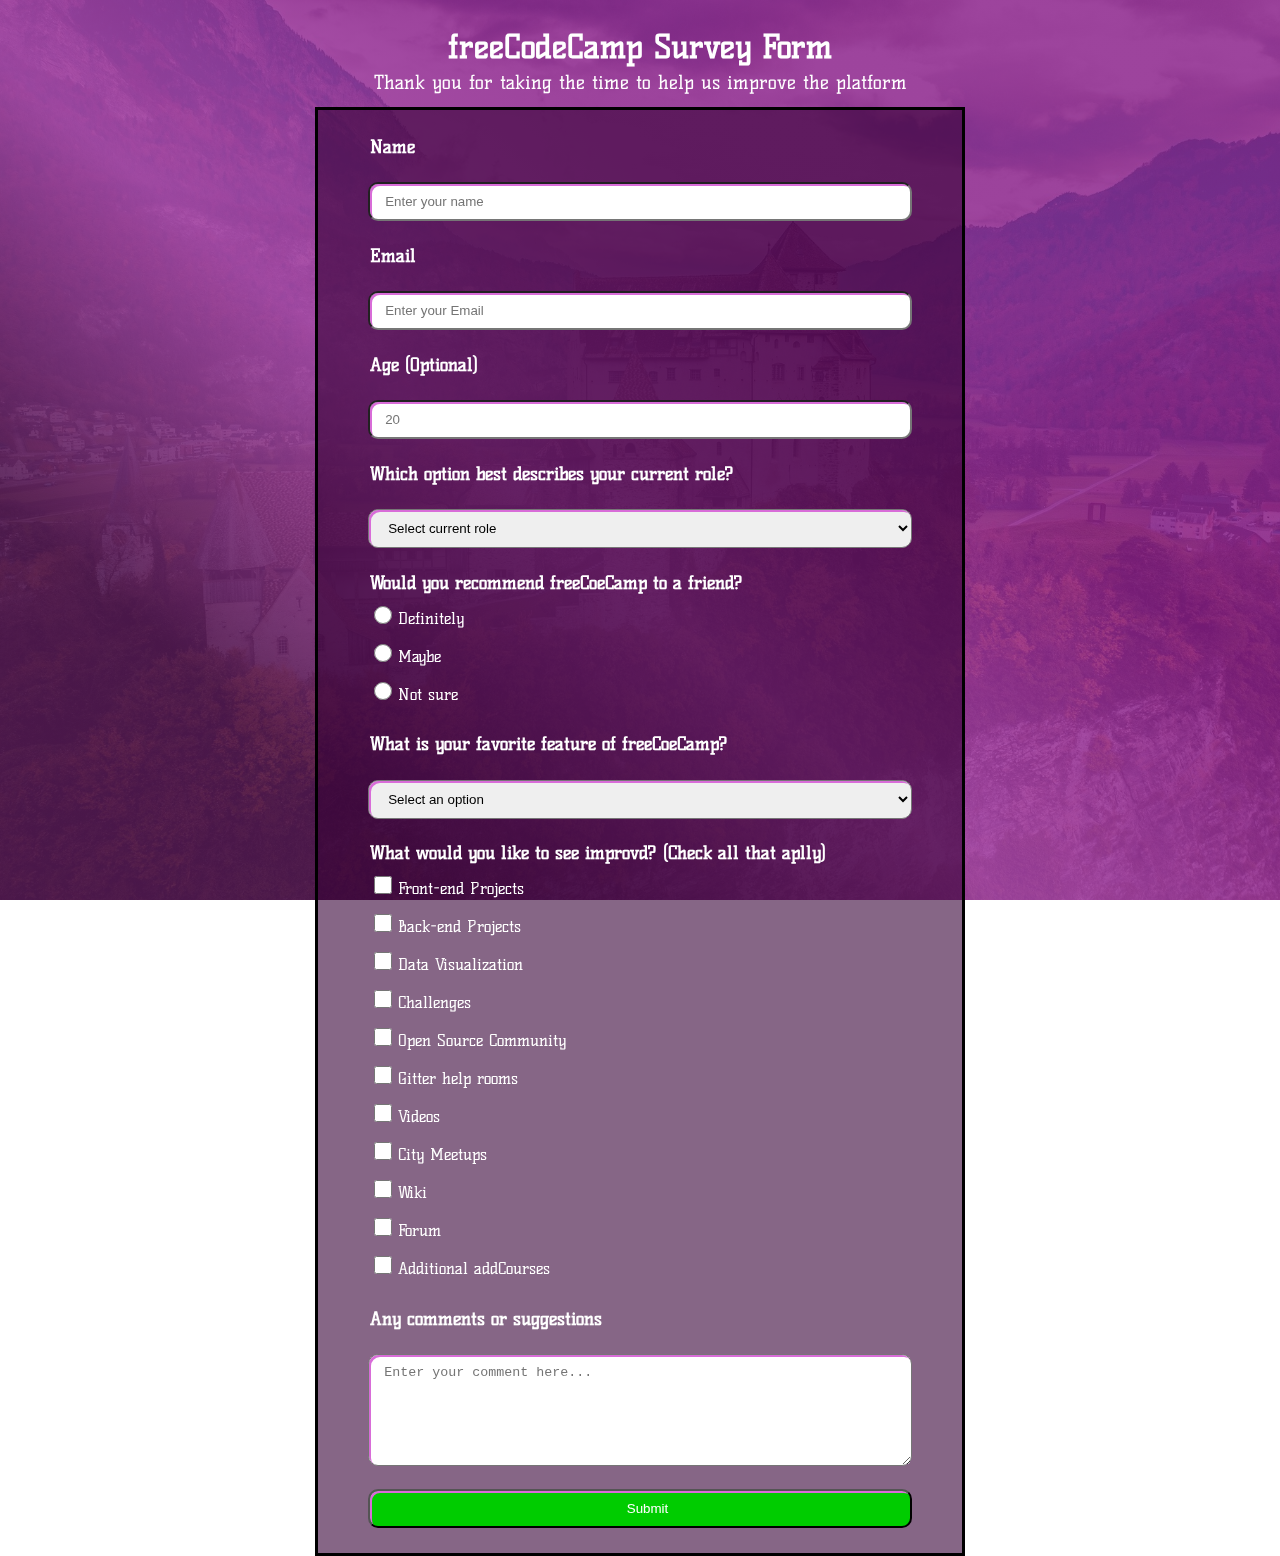
<file: project2/index.html>
<!DOCTYPE html>
<html lang="en">
  <head>
    <meta charset="UTF-8" />
    <meta name="viewport" content="width=device-width, initial-scale=1.0" />
    <title>Project 2 - Servey Form</title>
    <link
      href="https://fonts.googleapis.com/css2?family=Kelly+Slab&display=swap"
      rel="stylesheet"
    />
    <link rel="stylesheet" href="style.css" />
  </head>
  <body>
    <main id="main">
      <header>
        <h1 id="title">freeCodeCamp Survey Form</h1>
        <p id="description">
          Thank you for taking the time to help us improve the platform
        </p>
      </header>
      <section id="form">
        <!--Forma-->
        <form action="survey" id="survey-form">
          <label for="name" id="name-label">Name</label>
          <br />
          <input
            type="text"
            name="username"
            id="name"
            class="input-form"
            placeholder="Enter your name"
            required
          />
          <br />
          <label for="email" id="email-label">Email</label>
          <br />
          <input
            type="email"
            name="email"
            id="email"
            class="input-form"
            placeholder="Enter your Email"
            required
          />
          <br />
          <label for="age" id="number-label">Age (Optional)</label>
          <br />
          <input
            type="number"
            name="age"
            id="number"
            class="input-form"
            placeholder="20"
            min="18"
            max="99"
          />
          <br />
          <label id="option"
            >Which option best describes your current role?</label
          >
          <br />
          <select id="dropdown" class="input-form">
            <option value="" disabled selected value>
              Select current role
            </option>
            <option value="student">Student</option>
            <option value="job">Full time job</option>
            <option value="learner">Full time learner</option>
            <option value="say">Prefer not to say</option>
            <option value="other">Other</option>
          </select>
          <br />
          <label id="radioBtn"
            >Would you recommend freeCoeCamp to a friend?</label
          >
          <input
            type="radio"
            name="recommend"
            id="definitely"
            value="def"
          />Definitely
          <br />
          <input type="radio" name="recommend" id="maybe" value="may" />Maybe
          <br />
          <input
            type="radio"
            name="recommend"
            id="notSure"
            value="notSure"
          />Not sure <br /><br />
          <label>What is your favorite feature of freeCoeCamp?</label>
          <br />
          <select id="dropdown" class="input-form">
            <option value="" disabled selected value>Select an option</option>
            <option value="challenge">Challenges</option>
            <option value="project">Projects</option>
            <option value="community">Community</option>
            <option value="openSource">Open Source</option>
          </select>
          <br />
          <label for="checkbox"
            >What would you like to see improvd? (Check all that aplly)</label
          >
          <input
            type="checkbox"
            name="improve"
            id="frontend"
            value="frontend"
          />Front-end Projects
          <br />
          <input
            type="checkbox"
            name="improve"
            id="backend"
            value="backend"
          />Back-end Projects
          <br />
          <input type="checkbox" name="improve" id="data" value="data" />Data
          Visualization
          <br />
          <input
            type="checkbox"
            name="improve"
            id="challenge"
            value="challenge"
          />Challenges
          <br />
          <input
            type="checkbox"
            name="improve"
            id="openSource"
            value="openSource"
          />Open Source Community
          <br />
          <input
            type="checkbox"
            name="improve"
            id="gitter"
            value="gitter"
          />Gitter help rooms
          <br />
          <input
            type="checkbox"
            name="improve"
            id="videos"
            value="videos"
          />Videos
          <br />
          <input type="checkbox" name="improve" id="city" value="city" />City
          Meetups
          <br />
          <input type="checkbox" name="improve" id="wiki" value="wiki" />Wiki
          <br />
          <input type="checkbox" name="improve" id="forum" value="forum" />Forum
          <br />
          <input
            type="checkbox"
            name="improve"
            id="addCourses"
            value="addCourses"
          />Additional addCourses <br /><br />
          <label id="text-area">Any comments or suggestions</label>
          <br />
          <textarea
            name="comments"
            id="comments"
            class="input-form"
            cols="50"
            rows="6"
            placeholder="Enter your comment here..."
          ></textarea>
          <br />
          <input type="submit" value="Submit" class="input-form" id="submit" />
        </form>
      </section>
    </main>
  </body>
  <script src="https://cdn.freecodecamp.org/testable-projects-fcc/v1/bundle.js"></script>
</html>
</file>
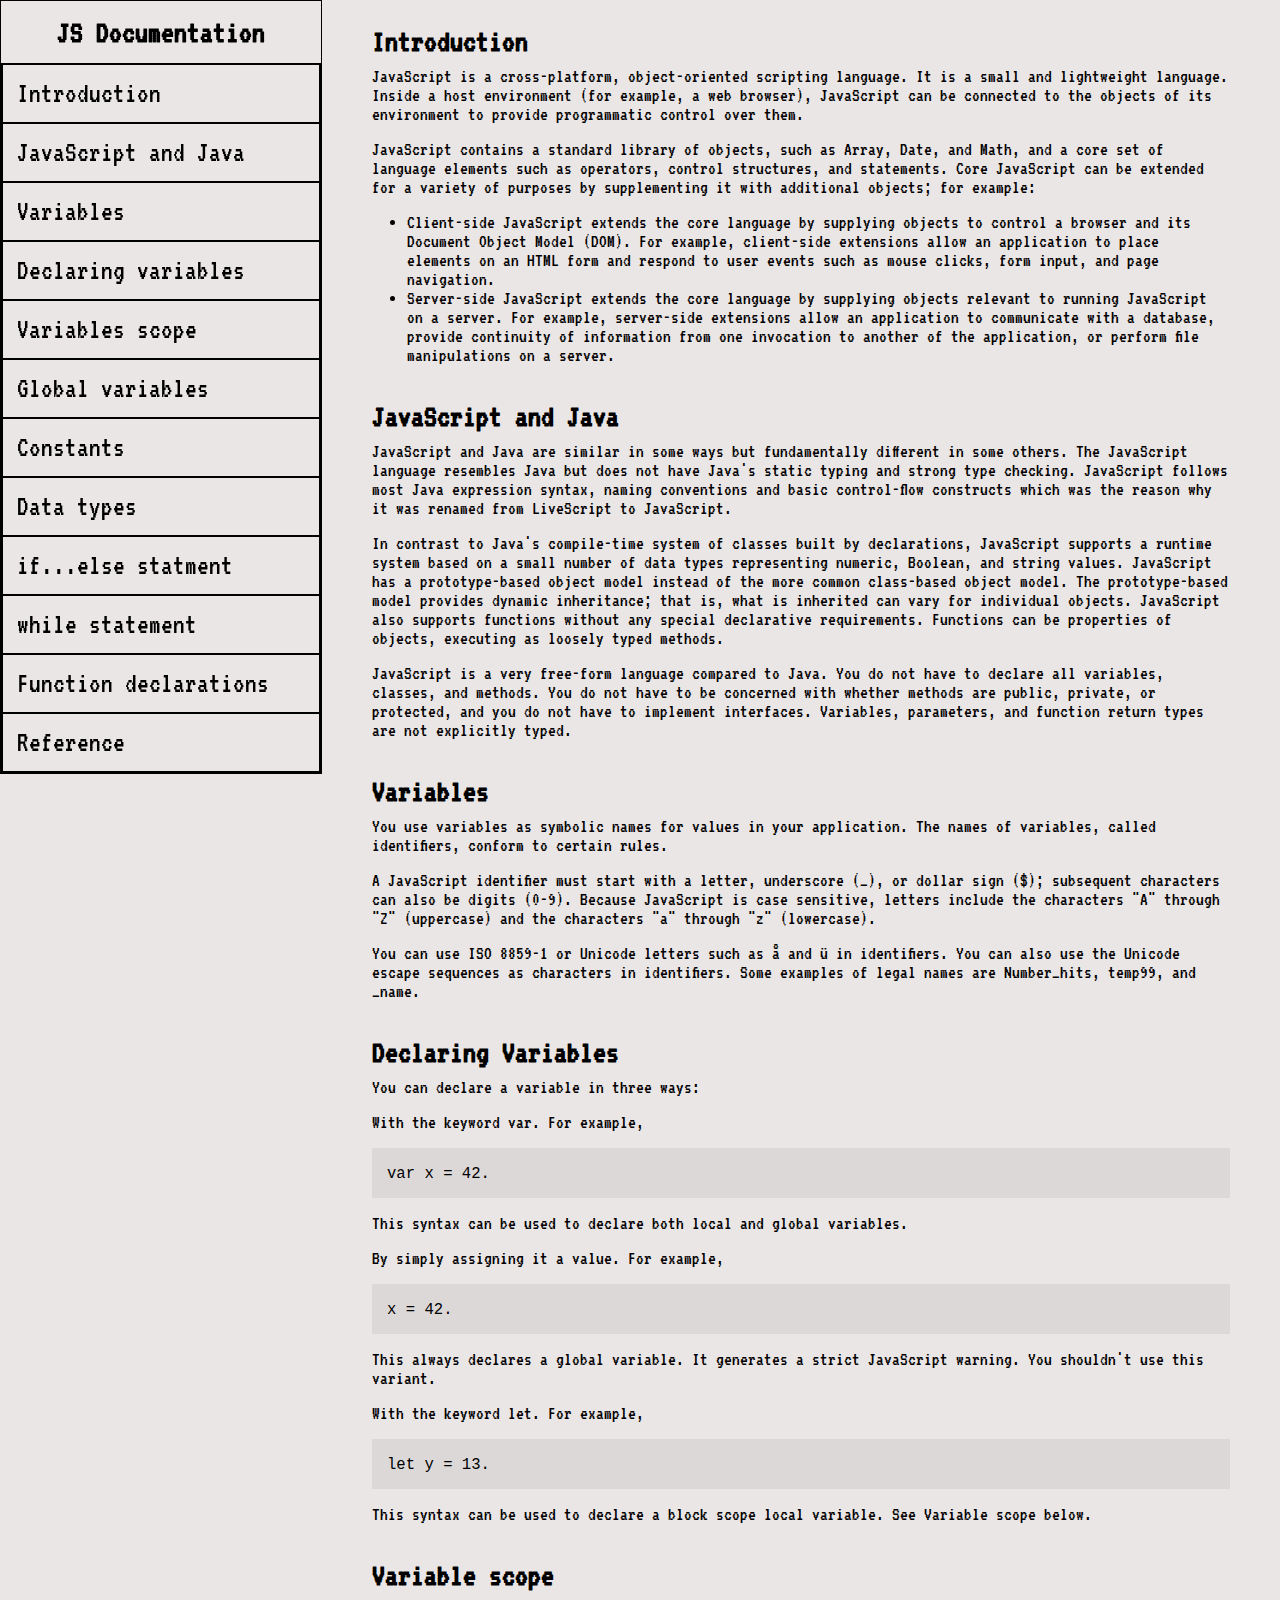
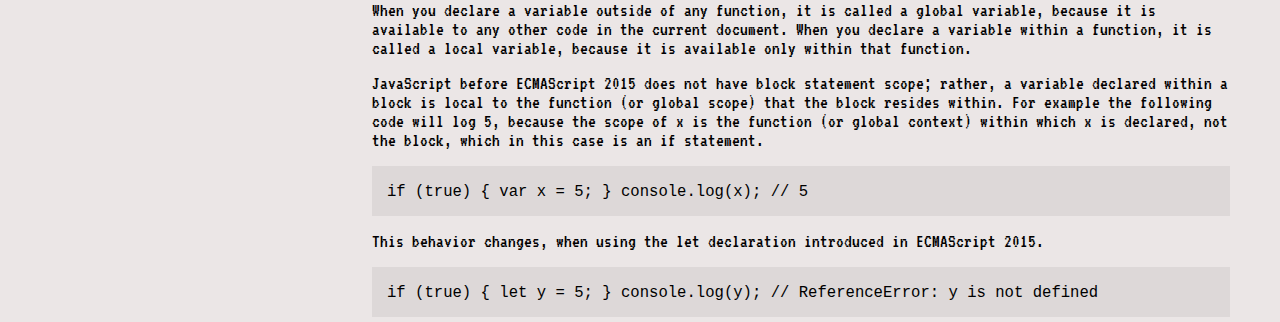
<file: project4/index.html>
<!DOCTYPE html>
<html lang="en">
  <head>
    <meta charset="UTF-8" />
    <meta name="viewport" content="width=device-width, initial-scale=1.0" />
    <title>Project4 - Documentation Page</title>
    <link
      href="https://fonts.googleapis.com/css2?family=VT323&display=swap"
      rel="stylesheet"
    />
    <link rel="stylesheet" href="style.css" />
  </head>
  <body>
    <nav id="navbar">
      <h1 id="navbar-header">JS Documentation</h1>
      <ul id="nav-list">
        <li class="nav-item">
          <a class="nav-link" href="#introduction">Introduction</a>
        </li>
        <li class="nav-item">
          <a class="nav-link" href="#javascript_and_java"
            >JavaScript and Java</a
          >
        </li>
        <li class="nav-item">
          <a class="nav-link" href="#variables">Variables</a>
        </li>
        <li class="nav-item">
          <a class="nav-link" href="#declaring_variables"
            >Declaring variables</a
          >
        </li>
        <li class="nav-item">
          <a class="nav-link" href="#variables_scope">Variables scope</a>
        </li>
        <li class="nav-item">
          <a class="nav-link" href="#">Global variables</a>
        </li>
        <li class="nav-item">
          <a class="nav-link" href="#">Constants</a>
        </li>
        <li class="nav-item">
          <a class="nav-link" href="#">Data types</a>
        </li>
        <li class="nav-item">
          <a class="nav-link" href="#">if...else statment</a>
        </li>
        <li class="nav-item">
          <a class="nav-link" href="#">while statement</a>
        </li>
        <li class="nav-item">
          <a class="nav-link" href="#">Function declarations</a>
        </li>
        <li class="nav-item">
          <a class="nav-link" href="#">Reference</a>
        </li>
      </ul>
    </nav>
    <main id="main-doc">
      <section class="main-section">
        <header id="Introduction">
          <h1 class="main-header">Introduction</h1>
        </header>
        <p>
          JavaScript is a cross-platform, object-oriented scripting language. It
          is a small and lightweight language. Inside a host environment (for
          example, a web browser), JavaScript can be connected to the objects of
          its environment to provide programmatic control over them.
        </p>
        <br />
        <p>
          JavaScript contains a standard library of objects, such as Array,
          Date, and Math, and a core set of language elements such as operators,
          control structures, and statements. Core JavaScript can be extended
          for a variety of purposes by supplementing it with additional objects;
          for example:
        </p>
        <br />
        <ul>
          <li>
            Client-side JavaScript extends the core language by supplying
            objects to control a browser and its Document Object Model (DOM).
            For example, client-side extensions allow an application to place
            elements on an HTML form and respond to user events such as mouse
            clicks, form input, and page navigation.
          </li>
          <li>
            Server-side JavaScript extends the core language by supplying
            objects relevant to running JavaScript on a server. For example,
            server-side extensions allow an application to communicate with a
            database, provide continuity of information from one invocation to
            another of the application, or perform file manipulations on a
            server.
          </li>
        </ul>
      </section>
      <section class="main-section">
        <header id="javascript_and_java">
          <h1 class="main-header">JavaScript and Java</h1>
        </header>
        <p>
          JavaScript and Java are similar in some ways but fundamentally
          different in some others. The JavaScript language resembles Java but
          does not have Java's static typing and strong type checking.
          JavaScript follows most Java expression syntax, naming conventions and
          basic control-flow constructs which was the reason why it was renamed
          from LiveScript to JavaScript.
        </p>
        <br />
        <p>
          In contrast to Java's compile-time system of classes built by
          declarations, JavaScript supports a runtime system based on a small
          number of data types representing numeric, Boolean, and string values.
          JavaScript has a prototype-based object model instead of the more
          common class-based object model. The prototype-based model provides
          dynamic inheritance; that is, what is inherited can vary for
          individual objects. JavaScript also supports functions without any
          special declarative requirements. Functions can be properties of
          objects, executing as loosely typed methods.
        </p>
        <br />
        <p>
          JavaScript is a very free-form language compared to Java. You do not
          have to declare all variables, classes, and methods. You do not have
          to be concerned with whether methods are public, private, or
          protected, and you do not have to implement interfaces. Variables,
          parameters, and function return types are not explicitly typed.
        </p>
      </section>
      <section class="main-section">
        <header id="variables">
          <h1 class="main-header">Variables</h1>
        </header>
        <p>
          You use variables as symbolic names for values in your application.
          The names of variables, called identifiers, conform to certain rules.
        </p>
        <br />
        <p>
          A JavaScript identifier must start with a letter, underscore (_), or
          dollar sign ($); subsequent characters can also be digits (0-9).
          Because JavaScript is case sensitive, letters include the characters
          "A" through "Z" (uppercase) and the characters "a" through "z"
          (lowercase).
        </p>
        <br />
        <p>
          You can use ISO 8859-1 or Unicode letters such as å and ü in
          identifiers. You can also use the Unicode escape sequences as
          characters in identifiers. Some examples of legal names are
          Number_hits, temp99, and _name.
        </p>
      </section>
      <section class="main-section">
        <header id="declaring_variables">
          <h1 class="main-header">Declaring Variables</h1>
        </header>
        <p>You can declare a variable in three ways:</p>
        <br />
        <p>With the keyword var. For example,</p>
        <br />
        <p class="code"><code>var x = 42.</code></p>
        <br />
        <p>
          This syntax can be used to declare both local and global variables.
        </p>
        <br />
        <p>By simply assigning it a value. For example,</p>
        <br />
        <p class="code"><code>x = 42.</code></p>
        <br />
        <p>
          This always declares a global variable. It generates a strict
          JavaScript warning. You shouldn't use this variant.
        </p>
        <br />
        <p>With the keyword let. For example,</p>
        <br />
        <p class="code"><code>let y = 13.</code></p>
        <br />
        <p>
          This syntax can be used to declare a block scope local variable. See
          Variable scope below.
        </p>
      </section>
      <section class="main-section">
        <header id="variables_scope">
          <h1 class="main-header">Variable scope</h1>
        </header>
        <p>
          When you declare a variable outside of any function, it is called a
          global variable, because it is available to any other code in the
          current document. When you declare a variable within a function, it is
          called a local variable, because it is available only within that
          function.
        </p>
        <br />
        <p>
          JavaScript before ECMAScript 2015 does not have block statement scope;
          rather, a variable declared within a block is local to the function
          (or global scope) that the block resides within. For example the
          following code will log 5, because the scope of x is the function (or
          global context) within which x is declared, not the block, which in
          this case is an if statement.
        </p>
        <br />
        <p class="code">
          <code>if (true) { var x = 5; } console.log(x); // 5</code>
        </p>
        <br />
        <p>
          This behavior changes, when using the let declaration introduced in
          ECMAScript 2015.
        </p>
        <br />
        <p class="code">
          <code
            >if (true) { let y = 5; } console.log(y); // ReferenceError: y is
            not defined</code
          >
        </p>
      </section>
    </main>
  </body>
</html>
</file>
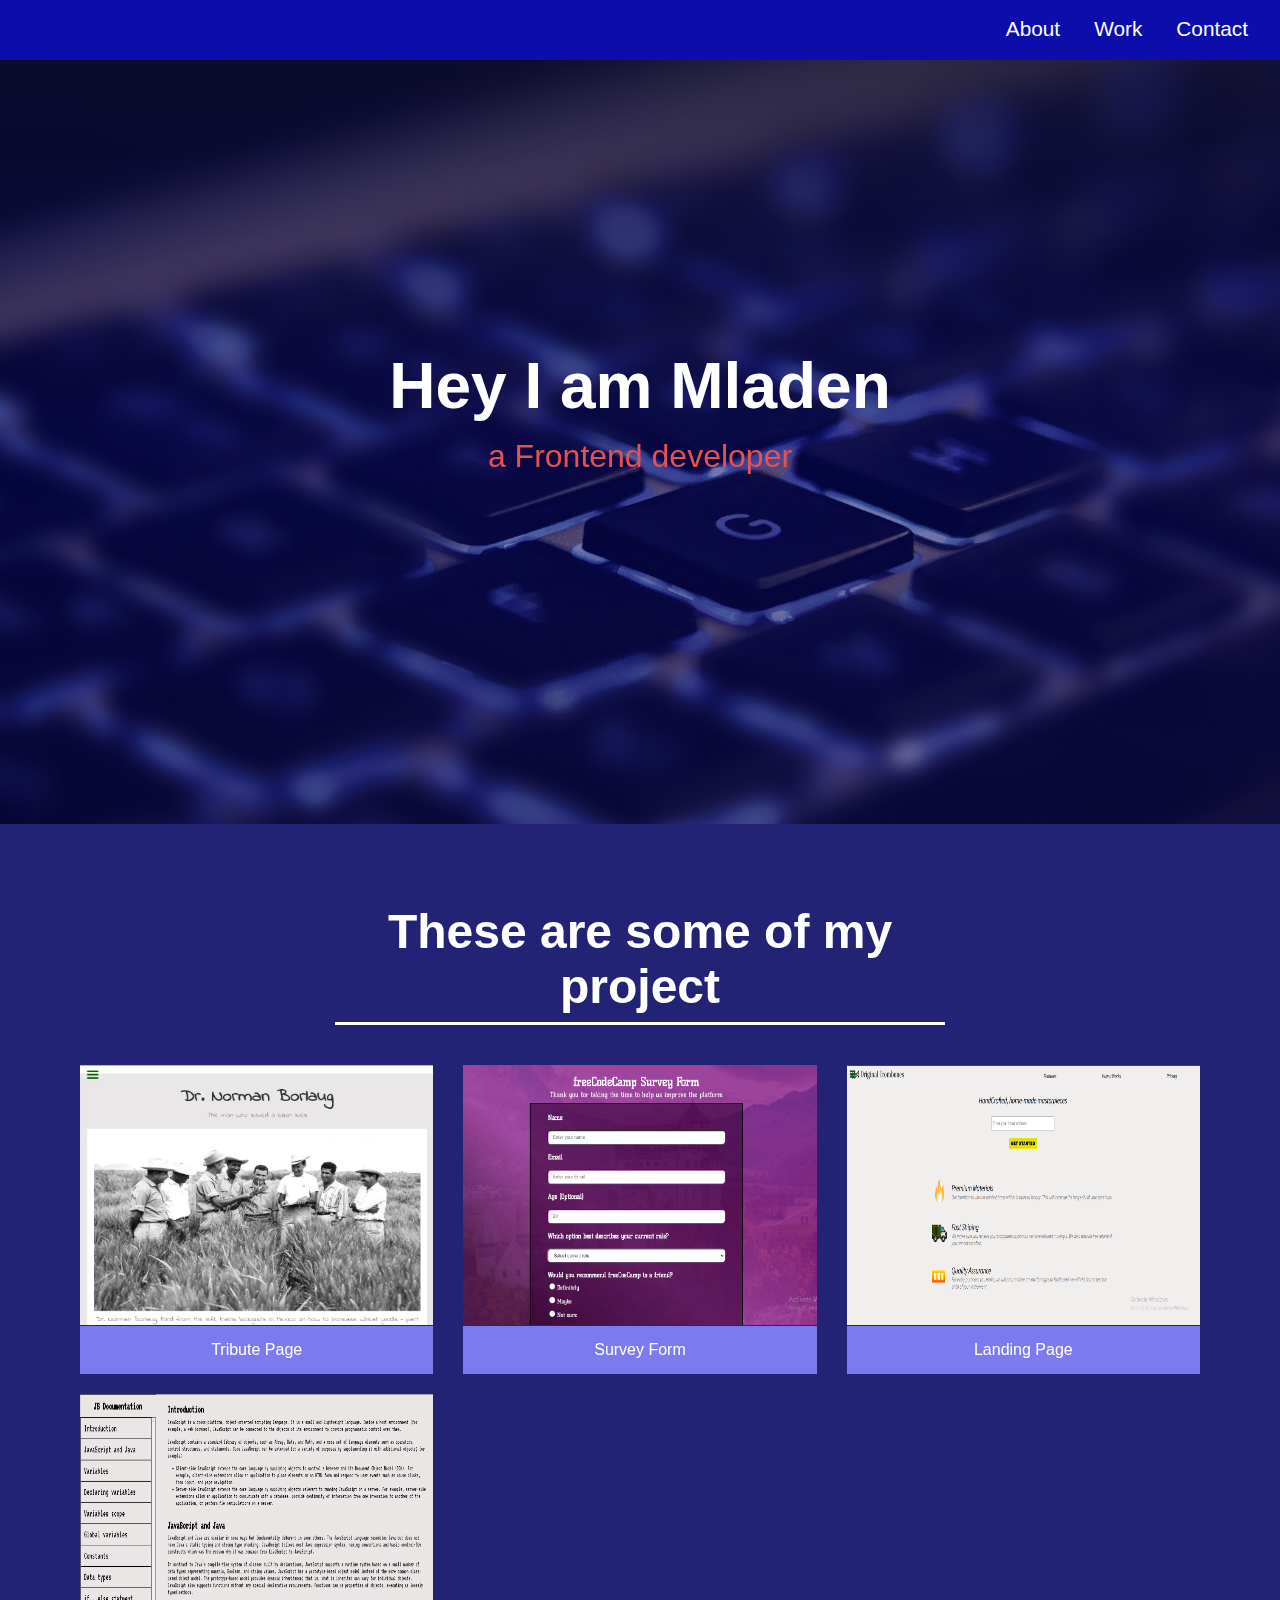
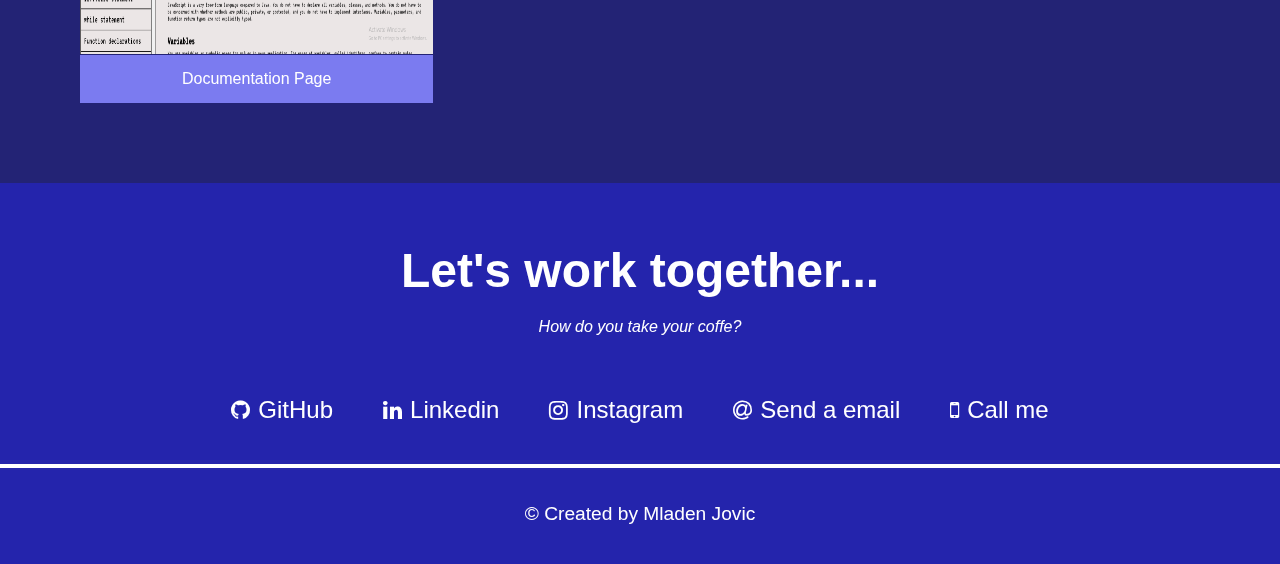
<file: project5/index.html>
<!DOCTYPE html>
<html lang="en">
  <head>
    <meta charset="UTF-8" />
    <meta name="viewport" content="width=device-width, initial-scale=1.0" />
    <title>Projct5 - Fake Portfolio</title>
    <link
    rel="stylesheet"
    href="https://stackpath.bootstrapcdn.com/font-awesome/4.7.0/css/font-awesome.min.css"
    integrity="sha384-wvfXpqpZZVQGK6TAh5PVlGOfQNHSoD2xbE+QkPxCAFlNEevoEH3Sl0sibVcOQVnN"
    crossorigin="anonymous"
  />
  <link
    rel="stylesheet"
    href="https://cdnjs.cloudflare.com/ajax/libs/font-awesome/4.7.0/css/font-awesome.min.css"
  />
    <link rel="stylesheet" href="style.css" />
  </head>
  <body>
    <header>
      <nav id="navbar">
        <ul id="navbar-list">
          <li>
            <a class="nav-link" href="#welcome-section">About</a>
          </li>
          <li>
            <a class="nav-link" href="#projects">Work</a>
          </li>
          <li>
            <a class="nav-link" href="#contact">Contact</a>
          </li>
        </ul>
      </nav>
    </header>
    <main id="main-content">
      <section id="welcome-section">
        <h1>Hey I am Mladen</h1>
        <p>a Frontend developer</p>
      </section>
      <section id="projects">
        <div id="project-section-header">
          <h1>These are some of my project</h1>
        </div>
        <div id="tiles">
          <a href="#">
            <figure class="project-tile">
              <img
                src="images/image1.png"
                alt="Project image"
                class="tile-image"
              />
              <figcaption class="tile-text">Tribute Page</figcaption>
            </figure>
          </a>
          <a href="#">
            <figure class="project-tile">
              <img
                src="images/image2.png"
                alt="Project image"
                class="tile-image"
              />
              <figcaption class="tile-text">Survey Form</figcaption>
            </figure>
          </a>
          <a href="#">
            <figure class="project-tile">
              <img
                src="images/image3.png"
                alt="Project image"
                class="tile-image"
              />
              <figcaption class="tile-text">Landing Page</figcaption>
            </figure>
          </a>
          <a href="#">
            <figure class="project-tile">
              <img
                src="images/image4.png"
                alt="Project image"
                class="tile-image"
              />
              <figcaption class="tile-text">Documentation Page</figcaption>
            </figure>
          </a>
      </section>
      <section id="contact">
        <h1>Let's work together...</h1>
        <p>How do you take your coffe?</p>
        <div id="contact-icons">
          <p><a class="icon-link" href="#"><span class="fa fa-github icons"></span>GitHub</a></p>
          <p><a class="icon-link" href="#"><span class="fa fa-linkedin icons"></span>Linkedin</a></p>
          <p><a class="icon-link" href="#"><span class="fa fa-instagram icons"></span>Instagram</a></p>
          <p><a class="icon-link" href="#"><span class="fa fa-at icons"></span>Send a email</a></p>
          <p><a class="icon-link" href="#"><span class="fa fa-mobile icons"></span>Call me</a></p>
        </div>
      </section>
    </main>
    <footer>
      <p> &copy; Created by Mladen Jovic</p>
    </footer>
  </body>
<script
  src="https://stackpath.bootstrapcdn.com/bootstrap/4.5.2/js/bootstrap.min.js"
  integrity="sha384-B4gt1jrGC7Jh4AgTPSdUtOBvfO8shuf57BaghqFfPlYxofvL8/KUEfYiJOMMV+rV"
  crossorigin="anonymous"
></script>
<script src="https://cdn.freecodecamp.org/testable-projects-fcc/v1/bundle.js"></script>
</html>
</file>
<file: project2/style.css>
* {
  margin: 0;
  padding: 0;
  box-sizing: border-box;
}

/*root colors*/
:root {
  --color-white: white;
  --color-lightpurple: #a674d8;
  --color-green: #00cc00;
}

/*body background*/
body {
  margin: 0;
  box-sizing: border-box;
  font-family: "Kelly Slab";
  color: var(--color-white);
  font-size: 1em;
  font-weight: 400;
  line-height: 1.4;
}

body::before {
  content: "";
  position: fixed;
  top: 0;
  left: 0;
  width: 100%;
  height: 100%;
  z-index: -1;
  background: var(--color-lightpurple);
  background-image: linear-gradient(
      220deg,
      rgba(138, 31, 138, 0.83) 35%,
      rgba(167, 70, 167, 0.9),
      rgba(81, 25, 81, 0.9) 80%
    ),
    url(images/nature.jpg);
  /* background-image: url(images/nature.jpg); */
  background-repeat: no-repeat;
  background-size: cover;
  background-position: center;
}

/*header*/
header {
  text-align: center;
  margin-top: 25px;
  margin-bottom: 10px;
}
#description {
  font-size: 1.2rem;
}

/*Form*/
#survey-form {
  width: 100%;
  margin: 0 auto;
  border: 3px solid black;
  background-color: rgba(54, 0, 54, 0.6);
  padding: 25px 20px;
}

@media only screen and (min-width: 550px) {
  #survey-form {
    max-width: 650px;
    margin: 0 auto;
  }
}

.input-form {
  display: block;
  width: 90%;
  margin: 0 auto;
  padding: 10px 0;
  border-radius: 10px;
  box-shadow: inset 2px 2px rgb(216, 108, 216);
  outline: none;
  padding-left: 15px;
}

label {
  font-size: 18px;
  font-weight: bold;
  margin-left: 32px;
  display: block;
  width: 90%;
}

textarea,
input[type="radio"],
input[type="checkbox"] {
  margin-left: 30px;
  padding: 10px 0;
}

#comments {
  max-width: 90%;
}

input[type="radio"],
input[type="checkbox"] {
  margin-bottom: 10px;
  margin-top: 10px;
  width: 30px;
  height: 18px;
}

#submit {
  background: var(--color-green);
  color: white;
}
</file>
<file: project4/style.css>
/*Settings*/
* {
  margin: 0;
  padding: 0;
  box-sizing: border-box;
}

body {
  font-family: "VT323";
  background-color: rgb(235, 230, 230);
}

/*Main documentations*/
#main-doc {
  position: absolute;
  top: 0;
  right: 0;
  bottom: 0;
  left: 322px;
}

/*Nav*/
#navbar {
  border: 1px solid black;
  position: fixed;
  top: 0;
  left: 0;
}

@media only screen and (max-width: 815px) {
  #navbar {
    position: relative;
  }

  #main-doc {
    position: relative;
    left: 0;
  }
}

#navbar-header {
  font-size: 2em;
  text-align: center;
  margin: 15px 0;
}

#navbar > #nav-list {
  margin: 0;
  padding: 0;
  border: 1px solid black;
  height: 100%;
  overflow-y: scroll;
  width: 320px;
}

@media only screen and (max-width: 815px) {
  #navbar > #nav-list {
    height: 200px;
    width: 100%;
  }
}

.nav-item {
  list-style-type: none;
  border: 1px solid black;
  padding: 14px;
}

.nav-link {
  text-decoration: none;
  color: black;
  font-size: 1.5em;
}

/*Main Section*/
.main-section {
  padding: 10px 50px;
}

.main-header {
  font-size: 2em;
  margin-bottom: 10px;
  margin-top: 15px;
}

.main-section > p,
li {
  font-size: 1.2em;
}

ul {
  margin-left: 35px;
}

.code {
  background-color: rgb(221, 216, 216);
  padding: 15px;
}
</file>
<file: project5/style.css>
/*Settings*/
* {
  margin: 0;
  padding: 0;
  box-sizing: border-box;
}

body {
  font-family: Verdana, Geneva, Tahoma, sans-serif;
}

/*Header*/
header {
  background-color: rgb(13, 13, 172);
  height: 60px;
  width: 100%;
  position: fixed;
  top: 0;
  left: 0;
}

/*Navigation*/
#navbar {
  margin-right: 15px;
}

#navbar-list {
  display: flex;
  justify-content: flex-end;
}

li {
  list-style: none;
}

.nav-link {
  display: block;
  padding: 17px;
  color: white;
  text-decoration: none;
  font-size: 1.3em;
}

.nav-link:hover {
  background-color: rgb(5, 5, 59);
}

/*Section*/
#welcome-section {
  color: white;
  display: flex;
  flex-direction: column;
  justify-content: center;
  align-items: center;
  height: 91.5vh;
}

#welcome-section::before {
  content: "";
  position: fixed;
  top: 0;
  left: 0;
  width: 100%;
  height: 100vh;
  z-index: -1;
  background-image: linear-gradient(
      rgba(14, 14, 50, 0.82),
      rgba(7, 7, 111, 0.55),
      rgba(9, 9, 86, 0.58)
    ),
    url("images/programming.jpg");
  background-repeat: no-repeat;
  background-position: center;
  background-size: cover;
}

#welcome-section > h1 {
  font-size: 4em;
}

@media only screen and (max-width: 650px) {
  #welcome-section > h1 {
    font-size: 3em;
  }
}

#welcome-section > p {
  font-size: 2em;
  color: rgb(231, 81, 81);
  margin-top: 15px;
}

/*Section of Projects*/
#projects {
  background: rgb(35, 35, 117);
  padding: 80px 0;
  display: flex;
  flex-direction: column;
}

#project-section-header {
  text-align: center;
  font-size: 1.5em;
  color: white;
  border-bottom: 3px solid white;
  width: 610px;
  margin: 0 auto 40px auto;
  padding-bottom: 8px;
}

@media only screen and (max-width: 700px) {
  #project-section-header {
    width: 450px;
  }
}

#tiles {
  display: grid;
  grid-template-columns: 1fr;
  grid-template-rows: 1fr;
  grid-gap: 35px;
  padding: 0 15px;
}

#tiles > a {
  text-decoration: none;
  color: white;
}

.tile-image {
  width: 100%;
  height: 450px;
}

.tile-text {
  text-align: center;
  margin-top: -3px;
  background: rgb(123, 123, 240);
  padding: 15px;
}

@media only screen and (min-width: 700px) {
  #tiles {
    display: grid;
    grid-template-columns: 1fr 1fr;
    grid-template-rows: 1fr;
    grid-gap: 20px 30px;
  }

  .tile-image {
    width: 100%;
    height: 260px;
  }
}

@media only screen and (min-width: 1050px) {
  #tiles {
    display: grid;
    grid-template-columns: repeat(auto-fit, minmax(320px, 1fr));
    grid-template-rows: 1fr;
    grid-gap: 20px 30px;
    align-items: center;
    padding: 0 80px;
  }

  .tile-image {
    width: 100%;
    height: 260px;
  }
}

#tiles > a:hover {
  color: blue;
  border: 2px solid blue;
  box-shadow: 2px 3px 5px blue;
  opacity: 0.6;
}

/*Conact Section*/
#contact {
  background: rgb(36, 36, 172);
  padding-top: 60px;
  color: white;
  text-align: center;
}

#contact > h1 {
  font-size: 3em;
  margin-bottom: 20px;
}

#contact > p {
  margin-bottom: 20px;
  font-style: italic;
}

#contact-icons {
  display: flex;
  flex-direction: row;
  width: auto;
  flex-wrap: wrap;
  justify-content: center;
  font-size: 1.5em;
  margin: 0 auto;
  padding: 30px 0;
}

#contact-icons > p {
  padding: 10px 25px;
}

#contact-icons > p:hover {
  transform: translateY(10px);
}

.icon-link {
  color: white;
  text-decoration: none;
}

.icons {
  color: white;
  margin-right: 8px;
  font-size: 22px;
}

/*Footer*/
footer {
  height: 100px;
  border-top: 4px solid white;
  background-color: rgb(36, 36, 172);
}

footer > p {
  color: white;
  font-size: 1.2em;
  text-align: center;
  padding-top: 35px;
}
</file>
